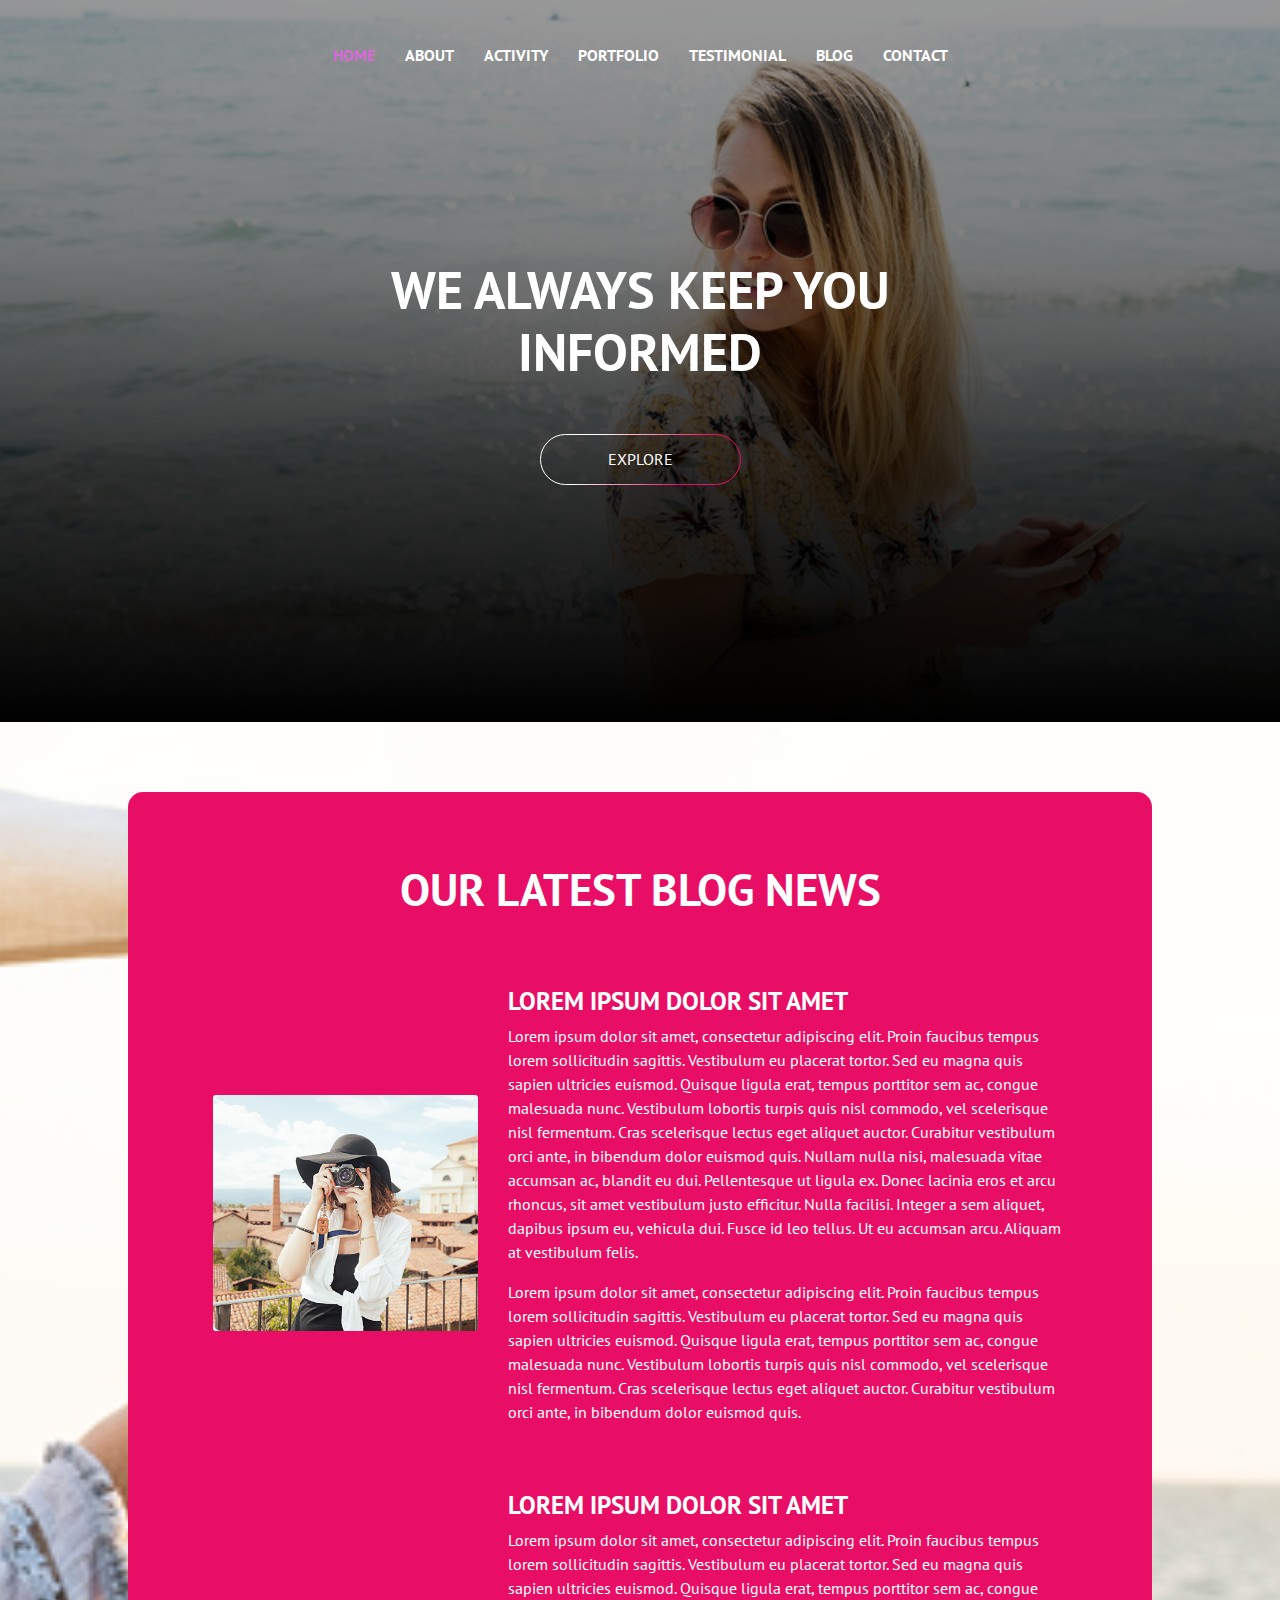
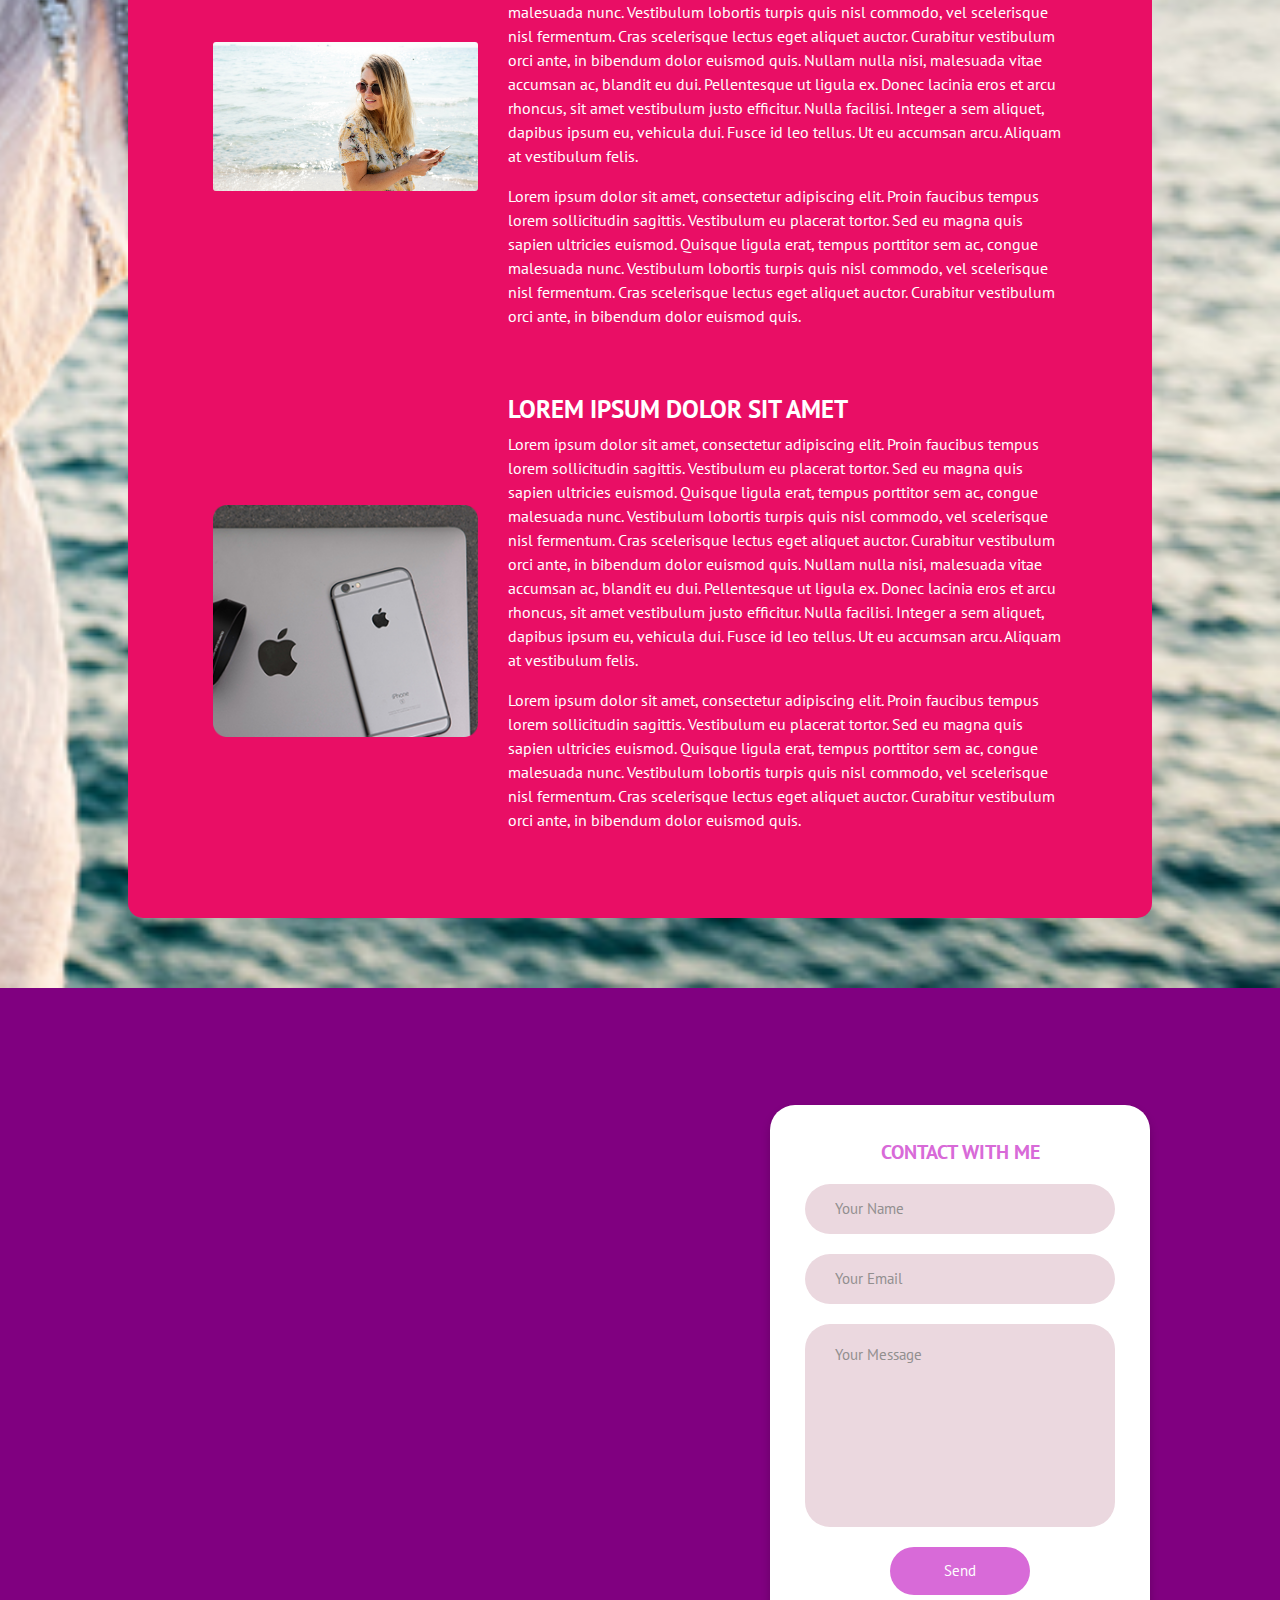
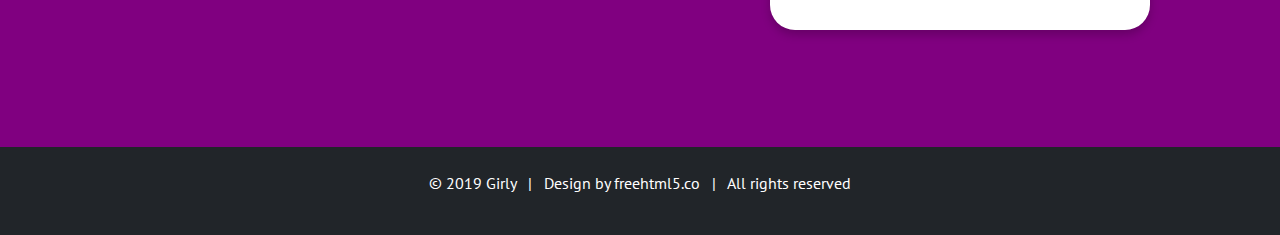
<file: blog.html>
<!DOCTYPE html>
<!--
  Girly by FreeHTML5.co
  Twitter: https://twitter.com/fh5co
  Facebook: https://fb.com/fh5co
  URL: https://freehtml5.co
-->
<html lang="en">
<head>
  <!-- Required meta tags -->
  <meta charset="utf-8">
  <meta name="viewport" content="width=device-width, initial-scale=1, shrink-to-fit=no">
  <link rel="stylesheet" href="assets/css/bootstrap.min.css">
  <link rel="stylesheet" href="assets/css/style.css">
  <title>Girly</title>
</head>

<body>
  <nav class="navbar navbar-expand-md  fixed-top maine-menu">
    <div class="container">
      <button class="navbar-toggler ml-auto" data-target="#my-nav" onclick="myFunction(this)" data-toggle="collapse"> <span class="bar1"></span> <span class="bar2"></span> <span class="bar3"></span> </button>
      <div id="my-nav" class="collapse navbar-collapse">
        <ul class="navbar-nav mx-auto">
          <li class="nav-item active"> <a class="nav-link" href="index.html">Home</a> </li>
          <li class="nav-item"> <a class="nav-link" href="index.html#about" tabindex="-1" aria-disabled="true">About</a></li>
          <li class="nav-item"> <a class="nav-link" href="index.html#activity" tabindex="-1" aria-disabled="true">Activity</a></li>
          <li class="nav-item"> <a class="nav-link" href="index.html#portfolio" tabindex="-1" aria-disabled="true">Portfolio</a></li>
          <li class="nav-item"> <a class="nav-link" href="index.html#testimonial" tabindex="-1" aria-disabled="true">Testimonial</a></li>
          <li class="nav-item"> <a class="nav-link" href="#" tabindex="-1" aria-disabled="true">Blog</a></li>
          <li class="nav-item"> <a class="nav-link" href="index.html#contact" tabindex="-1" aria-disabled="true">Contact</a></li>
        </ul>
      </div>
    </div>
  </nav>

  <div class="container-fluid fh5co-home-banner">
    <div class="card"> <img class="card-img" src="assets/img/girl1.jpg" alt="">
      <div class="card-img-overlay">
        <div class="center-text">
          <h2 class="card-title">We always keep you informed</h2>
          <a href="#" class="btn">
            <svg width="201" height="51" viewBox="0 0 201 51">
              <defs>
                <style>
                .cls-1 {
                  fill: none;
                  stroke-width: 1px;
                  stroke: url(#linear-gradient);
                }
              </style>
              <linearGradient id="linear-gradient" x1="140.508" y1="50.5" x2="60.492" y2="0.5" gradientUnits="userSpaceOnUse">
                <stop offset="0" stop-color="#e90e65"/>
                <stop offset="1" stop-color="#fff"/>
              </linearGradient>
            </defs>
            <rect id="Rounded_Rectangle_1" data-name="Rounded Rectangle 1" class="cls-1" x="0.5" y="0.5" width="200" height="50" rx="25" ry="25"/>
          </svg>
        Explore</a> </div>
      </div>
    </div>
  </div>


  <!-- Blog content section -->
  <section class="fh5co-blog-content">
    <div class="blog-content-bckg">
      <div class="blog-content-inner">
        <div class="container-fluid">
          <h2 class="card-title">Our latest blog news</h2>
          <div class="row single-blog">
            <div class="col-xl-4 col-lg-12 single-blog__img">
              <img class="card-img w-100" src="assets/img/girl3.jpg" alt="">
            </div>
            <div class="col-xl-8 col-lg-12 single-blog__text">
              <h2>Lorem ipsum dolor sit amet</h2>
              <p>Lorem ipsum dolor sit amet, consectetur adipiscing elit. Proin faucibus tempus lorem sollicitudin sagittis. Vestibulum eu placerat tortor. Sed eu magna quis sapien ultricies euismod. Quisque ligula erat, tempus porttitor sem ac, congue malesuada nunc. Vestibulum lobortis turpis quis nisl commodo, vel scelerisque nisl fermentum. Cras scelerisque lectus eget aliquet auctor. Curabitur vestibulum orci ante, in bibendum dolor euismod quis. Nullam nulla nisi, malesuada vitae accumsan ac, blandit eu dui. Pellentesque ut ligula ex. Donec lacinia eros et arcu rhoncus, sit amet vestibulum justo efficitur. Nulla facilisi. Integer a sem aliquet, dapibus ipsum eu, vehicula dui. Fusce id leo tellus. Ut eu accumsan arcu. Aliquam at vestibulum felis.</p>
              <p>Lorem ipsum dolor sit amet, consectetur adipiscing elit. Proin faucibus tempus lorem sollicitudin sagittis. Vestibulum eu placerat tortor. Sed eu magna quis sapien ultricies euismod. Quisque ligula erat, tempus porttitor sem ac, congue malesuada nunc. Vestibulum lobortis turpis quis nisl commodo, vel scelerisque nisl fermentum. Cras scelerisque lectus eget aliquet auctor. Curabitur vestibulum orci ante, in bibendum dolor euismod quis.</p>
            </div>
          </div>
          <div class="row single-blog">
            <div class="col-xl-4 col-lg-12 single-blog__img">
              <img class="card-img w-100" src="assets/img/girl1.jpg" alt="">
            </div>
            <div class="col-xl-8 col-lg-12 single-blog__text">
              <h2>Lorem ipsum dolor sit amet</h2>
              <p>Lorem ipsum dolor sit amet, consectetur adipiscing elit. Proin faucibus tempus lorem sollicitudin sagittis. Vestibulum eu placerat tortor. Sed eu magna quis sapien ultricies euismod. Quisque ligula erat, tempus porttitor sem ac, congue malesuada nunc. Vestibulum lobortis turpis quis nisl commodo, vel scelerisque nisl fermentum. Cras scelerisque lectus eget aliquet auctor. Curabitur vestibulum orci ante, in bibendum dolor euismod quis. Nullam nulla nisi, malesuada vitae accumsan ac, blandit eu dui. Pellentesque ut ligula ex. Donec lacinia eros et arcu rhoncus, sit amet vestibulum justo efficitur. Nulla facilisi. Integer a sem aliquet, dapibus ipsum eu, vehicula dui. Fusce id leo tellus. Ut eu accumsan arcu. Aliquam at vestibulum felis.</p>
              <p>Lorem ipsum dolor sit amet, consectetur adipiscing elit. Proin faucibus tempus lorem sollicitudin sagittis. Vestibulum eu placerat tortor. Sed eu magna quis sapien ultricies euismod. Quisque ligula erat, tempus porttitor sem ac, congue malesuada nunc. Vestibulum lobortis turpis quis nisl commodo, vel scelerisque nisl fermentum. Cras scelerisque lectus eget aliquet auctor. Curabitur vestibulum orci ante, in bibendum dolor euismod quis.</p>
            </div>
          </div>
          <div class="row single-blog">
            <div class="col-xl-4 col-lg-12 single-blog__img">
              <img class="card-img w-100" src="assets/img/portfolio-img3.png" alt="">
            </div>
            <div class="col-xl-8 col-lg-12 single-blog__text">
              <h2>Lorem ipsum dolor sit amet</h2>
              <p>Lorem ipsum dolor sit amet, consectetur adipiscing elit. Proin faucibus tempus lorem sollicitudin sagittis. Vestibulum eu placerat tortor. Sed eu magna quis sapien ultricies euismod. Quisque ligula erat, tempus porttitor sem ac, congue malesuada nunc. Vestibulum lobortis turpis quis nisl commodo, vel scelerisque nisl fermentum. Cras scelerisque lectus eget aliquet auctor. Curabitur vestibulum orci ante, in bibendum dolor euismod quis. Nullam nulla nisi, malesuada vitae accumsan ac, blandit eu dui. Pellentesque ut ligula ex. Donec lacinia eros et arcu rhoncus, sit amet vestibulum justo efficitur. Nulla facilisi. Integer a sem aliquet, dapibus ipsum eu, vehicula dui. Fusce id leo tellus. Ut eu accumsan arcu. Aliquam at vestibulum felis.</p>
              <p>Lorem ipsum dolor sit amet, consectetur adipiscing elit. Proin faucibus tempus lorem sollicitudin sagittis. Vestibulum eu placerat tortor. Sed eu magna quis sapien ultricies euismod. Quisque ligula erat, tempus porttitor sem ac, congue malesuada nunc. Vestibulum lobortis turpis quis nisl commodo, vel scelerisque nisl fermentum. Cras scelerisque lectus eget aliquet auctor. Curabitur vestibulum orci ante, in bibendum dolor euismod quis.</p>
            </div>
          </div>
        </div>
      </div>
    </div>
  </section>
  <!-- Blog content section end -->


  <footer class="container-fluid p-0 pr-0">
    <div class="row mr-0 ml-0">
      <div class="col-md-6 pr-0 pl-0 map">
        <iframe src="https://www.google.com/maps/embed?pb=!1m18!1m12!1m3!1d13035.46901327725!2d-80.85396551628644!3d35.234674411422155!2m3!1f0!2f0!3f0!3m2!1i1024!2i768!4f13.1!3m3!1m2!1s0x8856a03af474f38f%3A0xf8301daadf5f7670!2sFourth+Ward%2C+Charlotte%2C+NC%2C+USA!5e0!3m2!1sen!2sin!4v1551001218548"  style="border:0" allowfullscreen></iframe>
      </div>
      <div class="col-md-6 content-us">
        <div class="contact-form">
          <h3 class="text-uppercase">Contact with me</h3>
          <input type="text" class="form-control" placeholder="Your Name">
          <input type="text" class="form-control" placeholder="Your Email">
          <textarea class="form-control" placeholder="Your Message"></textarea>
          <button type="submit">Send</button>
        </div>
      </div>
    </div>
    <div class="copy pt-4 pb-4">
      <p><a href="https://freehtml5.co/" target="_blank"> &copy; 2019 Girly</a>  &nbsp;  |  &nbsp; Design by <a href="https://freehtml5.co/" target="_blank">freehtml5.co</a> &nbsp; | &nbsp;  All rights reserved</p>
    </div>
  </footer>

  <!-- jQuery first, then Popper.js, then Bootstrap JS --> 
  <script src="assets/js/jquery-3.3.1.slim.min.js"></script> 
  <script src="assets/js/popper.min.js" ></script> 
  <script src="assets/js/bootstrap.min.js"></script> 
  <script src="assets/js/owl.carousel.min.js"></script> 
  <script src="assets/js/main.js"></script>

</body>
</html>
</file>
<file: assets/css/style.css>
/*
 * Girly by FreeHTML5.co
 * Twitter: https://twitter.com/fh5co
 * Facebook: https://fb.com/fh5co
 * URL: https://freehtml5.co
 */
 /* For mobile devices */
 @media (max-width: 767px) {
  .fh5co-home-banner .card-video {
    height: 550px; /* Increase the height as needed for mobile devices */
  }
}


#navitemlogo{

  font-family: Nunito,sans;
  color: white ;
  size: 990%;
}

@media (max-width: 768px) {
  #navitemlogo {
    text-align: left;
  }
}



/* Default font size and alignment for larger screens */
#navitemlogo {
  font-size: 38px;
  text-align: left;
}

/* Media query for smaller screens */
@media screen and (max-width: 768px) {
  #navitemlogo {
    font-size: 20px; /* Adjust the size for smaller screens */
    text-align: left; /* Align center for smaller screens */
  }
}

/* Media query for even smaller screens */
@media screen and (max-width: 480px) {
  #navitemlogo {
    font-size: 25px; /* Adjust the size for even smaller screens */
    text-align: left; /* Align center for even smaller screens */
  }
}


#btn btn-primary ml-auto{


  background-color: rgb(122, 129, 128);
  
}
@media (max-width: 767px) { /* Custom styles for screens up to 767px wide */
  .custom-button {
    position: absolute;
    bottom: -10px;
    left: 50%;
    transform: translateX(-50%);
    
  }
}

#ml-auto{

text-align: right;



}
/* Increase the height as needed for tablets */
 /* for size of display */
/* @media (min-width: 768px) {
  .fh5co-home-banner .card-video {
    height: 100px; 
   }
}  */
/* Increase the height as needed for larger screens */
/* For larger screens */
 /* @media (min-width: 992px) {
  .fh5co-home-banner .card-video {
    height: 1000px; 
   }
 }   */

 




 

/* ////////////////////////////////////////////////////////////////////////////////////////////// */

.mt-4 stats-you-should-know-section{
        display: grid;
        grid-template-columns: repeat(3, 1fr);
        grid-gap: 20px;
        margin-top: 40px;
      }

 

      .quick-links-list-items {
        color: white;
        /* Add any other styles for the links here */
      }


.desktop-footer-section-title{

color: #000;
}
.card-body {
  -webkit-box-flex: 1;
  flex: 1 1 auto;
  min-height: 1px;
}

stats-you-should-know-section .stats-cards-swiper-container .stats-card-swiper-wrapper .stats-card-swiper-slide .stats-card-swiper-slider-card .stats-card-swiper-slider-card-body{
  background: #000;
  padding: 2rem;
}
.stats-card-swiper-slide {
  display: inline-block;
  vertical-align: top;
  width: 23%; /* Adjust the width as needed */
}
.stats-card-swiper-slide:not(:last-child) {
  margin-right: 20px; /* Adjust the margin as needed */
}

/* ////////////////////////////////////////////////////////////////////////////////// */
.swiper-card-w-100 .stats-card-value {
  font-size: 5vw; /* Adjust the value based on your preference */
}

.swiper-parent-container {
  max-height: 400px; /* Set the desired height for the container */
  overflow-y: auto; /* Add vertical scrollbar when content exceeds the container height */
}

/* Add styles for the scrollbar */
.swiper-scrollbar {
  width: 5px;
  background-color: #f1f1f1;
  position: absolute;
  right: 0;
  top: 0;
  bottom: 0;
  z-index: 1;
}
.swiper-scrollbar::before {
  content: "";
  display: block;
  width: 5px;
  background-color: #888;
  border-radius: 2.5px;
  position: absolute;
  top: 0;
  left: 50%;
  transform: translateX(-50%);
}


/* Media queries for responsiveness */
@media (max-width: 768px) {
  /* Adjust styles for smaller screens */
  .swiper-parent-container {
    max-height: 300px;
  }
}


/* /////////////////////////////////////////////////////////////////////////////// */



 
* {
  margin: 0;
  padding: 0; }

/* Colors */
/* fonts variable */
.data{
text-align: center ;


}


.m-0{

color: whitesmoke;
font-family: "Trirong", serif;
  

}

/* Default styles for .tcs-custom-container */
.tcs-custom-container {
  padding: 3.5%;
  display: block;
  font-family: -apple-system, BlinkMacSystemFont, Segoe UI, Roboto, Helvetica Neue, Arial, Noto Sans, Liberation Sans, sans-serif, Apple Color Emoji, Segoe UI Emoji, Segoe UI Symbol, Noto Color Emoji;
  font-size: 1rem;
  font-weight: 400;
  line-height: 1.5;
  color: #212529;
  text-align: left;
  -webkit-text-size-adjust: 100%;
  box-sizing: inherit;
  position: relative !important;
}

/* General styles for the box container */
.tcs-custom-container {
  padding: 3.5%;
  /* Add other styles as needed */
}

/* General styles for the box */
.stats-card-swiper-slider-card {
  border: 1px solid #ccc;
  display: flex;
  border-radius: 8px;
  padding: 20px;
  margin-bottom: 20px;
}

/* Add media query for smaller screens */
@media (max-width: 767px) {
  .swiper-card-w-25 {
    width: 100% !important;
  }
}


/*  for data container 
@media (min-width: 768px) {
  .stats-you-should-know-section {
    display: flex;
    flex-wrap: wrap;
    justify-content: center;
  }

  .swiper-card-swiper-slide {
    flex: 0 0 calc(50% - 30px);
    max-width: calc(50% - 30px);
  }
} */
/* ///////////////////////////////////////////////////////////////////// */

/* /////////////////////////////////////////////// */
/* For mobile devices */
@media (max-width: 767px) {
  .stats-card-swiper-slide {
    flex: 0 0 100% !important;
    max-width: 100% !important;
  }
}

/* For tablets and larger devices */
@media (min-width: 768px) {
  .stats-card-swiper-slide {
    flex: 0 0 calc(50% - 30px);
    max-width: calc(50% - 30px);
  }
}
/* //////////////////////////////////////////////////////////////////// */
/* //////////////////////////////////////////////////////////////// */
/* 
@media (max-width: 767px) {
  .stats-card-swiper-slide {
    flex: 0 0 100% !important;
    max-width: 50% !important;
  }
}

/* For tablets and larger devices */
/* @media (min-width: 768px) {
  .stats-card-swiper-slide {
    flex: 0 0 calc(50% - 30px);
    max-width: calc(50% - 30px);
  }
} */ 



/* Center the video for screens up to 480px wide */
  /* Center the video for screens up to 768px wide */
  @media (max-width: 768px) {
    .card-video {
        width: 600px;
        height: 450px;
        margin: 0 auto; /* Center horizontally using margin auto */
    }
}

/* Position video to the left for screens up to 480px wide */
@media (max-width: 768px) {
  .card-video {
      width: 370px;
      height: 650px;
      margin: 0 auto; /* Center horizontally using margin auto */
  }
}

/* Center video for screens up to 480px wide */
 /* Default video size for screens wider than 768px */
 


.video-container {
  display: flex;
  justify-content: center;
  align-items: center;
  height: 100vh;
}

/* ///////////////////////////////////////////////////////////////////////////////////////// */

.description{
font-family: "Amazon Ember", "Helvetica Neue", Helvetica, Arial, sans-serif;
color: #111;
}

@font-face {
  font-family: "Oswald-Bold";
  src: url(../fonts/Oswald-Bold.ttf); }

@font-face {
  font-family: "PT-Sans-Bold";
  src: url(../fonts/PT_Sans-Web-Bold.ttf); }

@font-face {
  font-family: "PT-Sans-Regular";
  src: url(../fonts/PT_Sans-Web-Regular.ttf); }

@font-face {
  font-family: "PT-Sans-Italic";
  src: url(../fonts/PT_Sans-Web-Italic.ttf); }

body {
  font-size: 16px;
  font-family: "PT-Sans-Regular"; }

h1, h2, h3, h4, h5, h6 {
  font-family: "PT-Sans-Bold"; }

h2 {
  font-size: 25px;
  text-transform: uppercase; }
  @media (max-width: 600px) {
    h2 {
      font-size: 18px; } }

.maine-menu {
  position: absolute;
  top: 20px; }
  .maine-menu .navbar-nav li .nav-link {
    font-family: "PT-Sans-Bold";
    font-size: 16px;
    text-transform: uppercase;
    padding: 15px 15px;
    color: #fff; }
  .maine-menu .navbar-nav li.active a, .maine-menu .navbar-nav li:hover a, .maine-menu .navbar-nav li:visited a {
    color: #d86ad8; }
  .maine-menu .bar1, .maine-menu .bar2, .maine-menu .bar3 {
    width: 25px;
    height: 2px;
    background-color: #fff;
    margin: 5px 0;
    transition: 0.4s;
    display: block;
    position: relative; }
  .maine-menu .change .bar1 {
    -webkit-transform: rotate(-42deg) translate(-2px, 6px);
    transform: rotate(-42deg) translate(-2px, 6px); }
  .maine-menu .change .bar2 {
    opacity: 0; }
  .maine-menu .change .bar3 {
    -webkit-transform: rotate(46deg) translate(-4px, -8px);
    transform: rotate(46deg) translate(-4px, -8px); }
  @media (max-width: 991px) {
    .maine-menu .navbar-nav {
      float: right; }
      .maine-menu .navbar-nav li .nav-link {
        font-family: "PT-Sans-Bold";
        font-size: 16px;
        text-transform: uppercase;
        padding: 7px 10px;
        color: #fff; }
    .maine-menu .collapse.show {
      background:  #181c29; } }
      /* rgba(180, 0, 251, 0.5) */

.card {
  border: none;
  background: none;
  border-radius: 0; }
  .card img {
    border-radius: 0; }

.fh5co-home-banner {
  padding: 0; }
  .fh5co-home-banner .card {
    border: none; }
  .fh5co-home-banner h2 {
    font-size: 52px;
    color: #fff;
    text-transform: uppercase;
    max-width: 730px;
    margin: 0 auto; }
  .fh5co-home-banner a {
    text-transform: uppercase;
    color: #fff;
    width: 198px;
    border-radius: 40px;
    margin-top: 50px;
    padding: 13px 0; }
    .fh5co-home-banner a svg {
      position: absolute;
      left: 0;
      right: 0;
      margin: 0 auto;
      margin-top: -13px; }
  .fh5co-home-banner .center-text {
    text-align: center;
    position: relative;
    top: 35%; }
  .fh5co-home-banner .card-img-overlay {
    background: -webkit-linear-gradient(rgba(0, 0, 0, 0.4), rgba(0, 0, 0, 0.5), rgba(0, 0, 0, 0.8), black);
    background: -moz-linear-gradient(rgba(0, 0, 0, 0.4), rgba(0, 0, 0, 0.5), rgba(0, 0, 0, 0.8), black);
    background: -o-linear-gradient(rgba(0, 0, 0, 0.4), rgba(0, 0, 0, 0.5), rgba(0, 0, 0, 0.8), black);
    background: -linear-gradient(rgba(0, 0, 0, 0.4), rgba(0, 0, 0, 0.5), rgba(0, 0, 0, 0.8), black); }
  @media (max-width: 991px) {
    .fh5co-home-banner h2 {
      font-size: 30px;
      max-width: 460px; }
    .fh5co-home-banner .center-text {
      top: 30%; } }
  @media (max-width: 700px) {
    .fh5co-home-banner a {
      width: 140px;
      padding: 4px 0; }
      .fh5co-home-banner a svg {
        height: 35px;
        margin-top: -5px;
        width: 140px; } }
  @media (max-width: 600px) {
    .fh5co-home-banner a {
      margin-top: 20px; }
    .fh5co-home-banner h2 {
      font-size: 18px;
      max-width: 260px; }
    .fh5co-home-banner .center-text {
      top: 30%; } }

.fh5co-two-img .card-img-overlay {
  background: -webkit-linear-gradient(rgba(0, 0, 0, 0.2), rgba(0, 0, 0, 0.5), rgba(0, 0, 0, 0.8), black);
  background: -moz-linear-gradient(rgba(0, 0, 0, 0.2), rgba(0, 0, 0, 0.5), rgba(0, 0, 0, 0.8), black);
  background: -o-linear-gradient(rgba(0, 0, 0, 0.2), rgba(0, 0, 0, 0.5), rgba(0, 0, 0, 0.8), black);
  background: -linear-gradient(rgba(0, 0, 0, 0.2), rgba(0, 0, 0, 0.5), rgba(0, 0, 0, 0.8), black); }

.contact-pop {
  margin-top: -300px; }
  .contact-pop .card-img-overlay {
    background: -webkit-linear-gradient(rgba(0, 0, 0, 0.2), rgba(0, 0, 0, 0.6));
    background: -moz-linear-gradient(rgba(0, 0, 0, 0.2), rgba(0, 0, 0, 0.6));
    background: -o-linear-gradient(rgba(0, 0, 0, 0.2), rgba(0, 0, 0, 0.6));
    background: -linear-linear-gradient(rgba(0, 0, 0, 0.2), rgba(0, 0, 0, 0.6));
    border-radius: 15px 0 0 15px; }
  .contact-pop .row {
    max-width: 918px;
    margin: 0 auto; }
  .contact-pop img {
    border-radius: 15px 0 0 15px; }
  .contact-pop .content {
    padding: 45px 20px 20px 40px;
    height: 100%;
    background: #fff;
    border-radius: 0 15px 15px 0; }
    .contact-pop .content h3 {
      color: #3d383a;
      font-size: 30px;
      text-transform: uppercase;
      margin-bottom: 10px; }
    .contact-pop .content h4 {
      color: #978b91;
      font-size: 18px;
      font-family: "PT-Sans-Regular"; }
    .contact-pop .content p {
      color: #584f53; }
    .contact-pop .content hr {
      background-color: #e90e65;
      width: 50px;
      height: 5px;
      border: none;
      margin-left: 0; }
    .contact-pop .content a {
      background-color: #e90e65;
      width: 158px;
      border-radius: 40px;
      color: #fefefe;
      padding: 10px 0;
      margin-top: 20px; }
    @media (max-width: 991px) {
      .contact-pop .content {
        padding: 20px 20px 20px 25px; }
        .contact-pop .content h3 {
          font-size: 24px; }
        .contact-pop .content h4 {
          font-size: 16px; }
        .contact-pop .content p {
          font-size: 14px; }
        .contact-pop .content a {
          width: 120px;
          padding: 5px 0; }
        .contact-pop .content hr {
          margin: 10px 0; } }
  @media (max-width: 991px) {
    .contact-pop {
      margin-top: -250px; } }
  @media (max-width: 767px) {
    .contact-pop {
      margin-top: 0; }
      .contact-pop .col-md-6 {
        padding: 0; }
      .contact-pop img {
        border-radius: 15px 15px 0 0; }
      .contact-pop .card-img-overlay {
        border-radius: 15px 15px 0 0; }
      .contact-pop .content {
        border-radius: 0 0 15px 15px; } }

.owl-carousel, .owl-carousel .owl-item {
  -webkit-tap-highlight-color: transparent;
  position: relative; }

.owl-carousel {
  display: none;
  width: 100%;
  z-index: 1; }

.owl-carousel .owl-stage {
  position: relative;
  -ms-touch-action: pan-Y;
  touch-action: manipulation;
  -moz-backface-visibility: hidden; }

.owl-carousel .owl-stage:after {
  content: ".";
  display: block;
  clear: both;
  visibility: hidden;
  line-height: 0;
  height: 0; }

.owl-carousel .owl-stage-outer {
  position: relative;
  overflow: hidden;
  -webkit-transform: translate3d(0, 0, 0); }

.owl-carousel .owl-item, .owl-carousel .owl-wrapper {
  -webkit-backface-visibility: hidden;
  -moz-backface-visibility: hidden;
  -ms-backface-visibility: hidden;
  -webkit-transform: translate3d(0, 0, 0);
  -moz-transform: translate3d(0, 0, 0);
  -ms-transform: translate3d(0, 0, 0); }

.owl-carousel .owl-item {
  min-height: 1px;
  float: left;
  -webkit-backface-visibility: hidden;
  -webkit-touch-tivitylout: none; }

.owl-carousel .owl-item img {
  display: block;
  width: 100%; }

.owl-carousel .owl-dots.disabled, .owl-carousel .owl-nav.disabled {
  display: none; }

.no-js .owl-carousel, .owl-carousel.owl-loaded {
  display: block; }

.owl-carousel .owl-dot, .owl-carousel .owl-nav .owl-next, .owl-carousel .owl-nav .owl-prev {
  cursor: pointer;
  -webkit-user-select: none;
  -khtml-user-select: none;
  -moz-user-select: none;
  -ms-user-select: none;
  user-select: none; }

.owl-carousel .owl-nav button.owl-next, .owl-carousel .owl-nav button.owl-prev, .owl-carousel button.owl-dot {
  background: 0 0;
  color: inherit;
  border: none;
  padding: 0 !important;
  font: inherit; }

.owl-carousel.owl-loading {
  opacity: 0;
  display: block; }

.owl-carousel.owl-hidden {
  opacity: 0; }

.owl-carousel.owl-refresh .owl-item {
  visibility: hidden; }

.owl-carousel.owl-drag .owl-item {
  -ms-touch-action: pan-y;
  touch-action: pan-y;
  -webkit-user-select: none;
  -moz-user-select: none;
  -ms-user-select: none;
  user-select: none; }

.owl-carousel.owl-grab {
  cursor: move;
  cursor: grab; }

.owl-carousel.owl-rtl {
  direction: rtl; }

.owl-carousel.owl-rtl .owl-item {
  float: right; }

.owl-carousel .animated {
  animation-duration: 1s;
  animation-fill-mode: both; }

.owl-carousel .owl-animated-in {
  z-index: 0; }

.owl-carousel .owl-animated-out {
  z-index: 1; }

.owl-carousel .fadeOut {
  animation-name: fadeOut; }

@keyframes fadeOut {
  0% {
    opacity: 1; }
  100% {
    opacity: 0; } }

.owl-height {
  transition: height .5s ease-in-out; }

.owl-carousel .owl-item .owl-lazy {
  opacity: 0;
  transition: opacity .4s ease; }

.owl-carousel .owl-item .owl-lazy:not([src]), .owl-carousel .owl-item .owl-lazy[src^=""] {
  max-height: 0; }

.owl-carousel .owl-item img.owl-lazy {
  transform-style: preserve-3d; }

.owl-carousel .owl-video-wrapper {
  position: relative;
  height: 100%;
  background: #000; }

.owl-carousel .owl-video-play-icon {
  position: absolute;
  height: 80px;
  width: 80px;
  left: 50%;
  top: 50%;
  margin-left: -40px;
  margin-top: -40px;
  background: url(owl.video.play.png) no-repeat;
  cursor: pointer;
  z-index: 1;
  -webkit-backface-visibility: hidden;
  transition: transform .1s ease; }

.owl-carousel .owl-video-play-icon:hover {
  -ms-transform: scale(1.3, 1.3);
  transform: scale(1.3, 1.3); }

.owl-carousel .owl-video-playing .owl-video-play-icon, .owl-carousel .owl-video-playing .owl-video-tn {
  display: none; }

.owl-carousel .owl-video-tn {
  opacity: 0;
  height: 100%;
  background-position: center center;
  background-repeat: no-repeat;
  background-size: contain;
  transition: opacity .4s ease; }

.owl-carousel .owl-video-frame {
  position: relative;
  z-index: 1;
  height: 100%;
  width: 100%; }

.fh5co-recent-work {
  background: #e90e65;
  padding: 100px 0; }
  @media (max-width: 767px) {
    .fh5co-recent-work {
      padding-bottom: 0; } }

.recent {
  margin-top: 200px; }
  .recent h2 {
    color: #fff; }
  .recent .owl-carousel .owl-stage-outer {
    padding-top: 30px;
    padding-bottom: 50px; }
  .recent .owl-carousel .owl-nav {
    display: block;
    position: absolute;
    top: -30px;
    right: 0;
    color: #fff; }
    .recent .owl-carousel .owl-nav .owl-prev, .recent .owl-carousel .owl-nav .owl-next {
      height: 23px;
      width: 23px;
      text-align: center;
      padding: 0;
      border: 1px solid #fff;
      border-radius: 50%;
      margin: 0 2px; }
      .recent .owl-carousel .owl-nav .owl-prev:hover, .recent .owl-carousel .owl-nav .owl-next:hover {
        background: #fff;
        color: #e90e65; }
      .recent .owl-carousel .owl-nav .owl-prev span, .recent .owl-carousel .owl-nav .owl-next span {
        position: relative;
        display: block;
        top: -2px; }
    .recent .owl-carousel .owl-nav button {
      outline: none; }
  .recent .card {
    border-radius: 15px;
    margin-bottom: 30px;
    transition: all 0.3s;
    -webkit-transition: all 0.3s;
    -moz-transition: all 0.3s; }
    .recent .card .card-img {
      border-radius: 15px; }
    .recent .card h5 {
      font-size: 20px;
      color: #fff;
      margin-bottom: 5px; }
    .recent .card p {
      font-size: 14px;
      color: #e90e65; }
    .recent .card.active, .recent .card:hover {
      transform: scale(1.05, 1.1);
      -webkit-transform: scale(1.05, 1.1);
      -ms-transform: scale(1.05, 1.1);
      -moz-transform: scale(1.05, 1.1);
      box-shadow: 0px 20px 32px 0px rgba(0, 0, 0, 0.25); }
      .recent .card.active .card-img-overlay, .recent .card:hover .card-img-overlay {
        background: -webkit-linear-gradient(rgba(0, 0, 0, 0.3), rgba(14, 233, 98, 0.95));
        background: -moz-linear-gradient(rgba(0, 0, 0, 0.3), rgba(14, 171, 233, 0.95));
        background: linear-gradient(rgba(0, 0, 0, 0.3), #800080);
        background: -ms-linear-gradient(rgba(0, 0, 0, 0.3), rgba(113, 14, 233, 0.95)); }
      .recent .card.active p, .recent .card:hover p {
        color: #e587ac; }
  .recent .card-img-overlay {
    border-radius: 15px;
    background: -webkit-linear-gradient(rgba(0, 0, 0, 0.3), rgba(0, 0, 0, 0.85));
    background: -moz-linear-gradient(rgba(0, 0, 0, 0.3), rgba(0, 0, 0, 0.85));
    background: linear-gradient(rgba(0, 0, 0, 0.3), rgba(0, 0, 0, 0.85));
    background: -ms-linear-gradient(rgba(0, 0, 0, 0.3), rgba(0, 0, 0, 0.85));
    background: -o-linear-gradient(rgba(0, 0, 0, 0.3), rgba(0, 0, 0, 0.85)); }
  .recent .heart {
    width: auto !important; }
  .recent .bottom-text {
    position: absolute;
    bottom: 30px; }
  @media (max-width: 767px) {
    .recent {
      margin-top: 100px; } }

.fh5co-portfolio {
  background-color: #f2d5d7;
  background-image: url(../img/camera-bg.jpg);
  background-position: right bottom;
  background-repeat: no-repeat;
  padding: 100px 0;
  margin-top: 0; }
  .fh5co-portfolio h2 {
    color: #584f53;
    margin-bottom: 20px; }
  .fh5co-portfolio .card {
    margin-bottom: 0; }
    .fh5co-portfolio .card.active, .fh5co-portfolio .card:hover {
      transform: none;
      box-shadow: none; }
  .fh5co-portfolio .bottom-text {
    bottom: 15px; }
  .fh5co-portfolio .bx {
    float: left;
    padding: 7px; }
  @media (max-width: 1199px) {
    .fh5co-portfolio .bx-1, .fh5co-portfolio .bx-4 {
      width: 32.5%; }
    .fh5co-portfolio .bx-2 {
      width: 41%; }
    .fh5co-portfolio .bx-3 {
      width: 26.5%; }
    .fh5co-portfolio .bx-middle {
      width: 67.5%; }
    .fh5co-portfolio .bx-5, .fh5co-portfolio .bx-8 {
      width: 39%; }
    .fh5co-portfolio .bx-6, .fh5co-portfolio .bx-7 {
      width: 61%; } }
  @media (max-width: 991px) {
    .fh5co-portfolio h5 {
      font-size: 16px !important; } }
  @media (max-width: 767px) {
    .fh5co-portfolio h5 {
      font-size: 14px !important; } }
  @media (max-width: 576px) {
    .fh5co-portfolio h5 {
      font-size: 16px !important; }
    .fh5co-portfolio .bx {
      width: auto !important;
      display: inline-block;
      float: none;
      margin: 3px auto; }
    .fh5co-portfolio .bx-middle {
      text-align: center !important; }
      .fh5co-portfolio .bx-middle .heart {
        float: left !important; } }

.activity {
  background: #f3e7e8;
  padding-bottom: 0px; }
  .activity .recent {
    margin-top: 0; }
  .activity h2 {
    color: #800080; }
  .activity .owl-carousel .owl-nav .owl-prev, .activity .owl-carousel .owl-nav .owl-next {
    color: #212020;
    border-color: #212020; }
    .activity .owl-carousel .owl-nav .owl-prev:hover, .activity .owl-carousel .owl-nav .owl-next:hover {
      background: #212020;
      color: #fff; }
  .activity .card {
    margin-bottom: 0;
    box-shadow: 0px 10px 21px 0px rgba(0, 0, 0, 0.2); }
    .activity .card .card-img-overlay {
      background: -webkit-linear-gradient(rgba(0, 0, 0, 0), rgba(0, 0, 0, 0.6));
      background: -moz-linear-gradient(rgba(0, 0, 0, 0), rgba(0, 0, 0, 0.6));
      background: linear-gradient(rgba(0, 0, 0, 0), rgba(0, 0, 0, 0.6));
      background: -ms-linear-gradient(rgba(0, 0, 0, 0), rgba(0, 0, 0, 0.6)); }
    .activity .card.active, .activity .card:hover {
      transform: none;
      box-shadow: none; }
      .activity .card.active .card-img-overlay, .activity .card:hover .card-img-overlay {
        background: -webkit-linear-gradient(rgba(0, 0, 0, 0.3), rgba(92, 199, 16, 0.95));
        background: -moz-linear-gradient(rgba(0, 0, 0, 0.3), rgba(76, 14, 152, 0.95));
        background: linear-gradient(rgba(0, 0, 0, 0.3), rgba(120, 13, 170, 0.95));
        background: -ms-linear-gradient(rgba(0, 0, 0, 0.3), rgba(149, 215, 15, 0.95)); }
      .activity .card.active p, .activity .card:hover p {
        color: #e587ac; }
    .activity .card h5 {
      font-size: 22px; }
    .activity .card:hover a {
      display: inline-block; }
  .activity .card-img-overlay {
    padding: 0 2.2rem; }
    .activity .card-img-overlay a {
      display: none;
      font-size: 20px;
      color: #fff;
      text-decoration: none;
      margin-top: 10px; }
      .activity .card-img-overlay a img {
        width: 20px;
        display: inline-block;
        color: #fff; }

.fh5co-about-me {
  padding: 0; }
  .fh5co-about-me .card-img-overlay {
    background-color: rgba(14, 124, 233, 0.902); }
  .fh5co-about-me h2 {
    text-align: center;
    color: #fff;
    margin: 70px auto; }
  .fh5co-about-me .card-img {
    min-height: 730px; }
  .fh5co-about-me .carousel-indicators {
    bottom: 100px; }
    .fh5co-about-me .carousel-indicators li {
      height: 89px;
      width: 89px;
      z-index: 55;
      text-indent: 5px;
      border: 1px solid #fafafa;
      border-style: solid;
      border-radius: 50%;
      padding: 3px;
      background: none;
      margin: 0 20px;
      position: relative;
      top: 43px;
      opacity: 0.5; }
      .fh5co-about-me .carousel-indicators li span {
        font-family: "PT-Sans-Bold";
        font-size: 18px;
        text-align: center;
        margin-top: 20px;
        display: none;
        color: #fff; }
      .fh5co-about-me .carousel-indicators li img {
        width: 100%;
        position: relative;
        left: -5px; }
      .fh5co-about-me .carousel-indicators li.active {
        height: 166px;
        width: 166px;
        opacity: 1;
        top: 0px;
        padding: 7px; }
        .fh5co-about-me .carousel-indicators li.active span {
          display: block; }
  .fh5co-about-me .carousel-caption {
    bottom: 335px; }
    .fh5co-about-me .carousel-caption p {
      max-width: 540px;
      margin: 0 auto;
      margin-top: 50px; }
  @media (max-width: 991px) {
    .fh5co-about-me .card-img {
      position: relative;
      width: 150% !important;
      margin-left: -25%;
      margin-right: -25%; } }
  @media (max-width: 720px) {
    .fh5co-about-me h2 {
      margin: 20px auto; }
    .fh5co-about-me .card-img {
      min-height: 575px; }
    .fh5co-about-me .carousel-caption {
      left: 5%;
      right: 5%;
      bottom: 270px; }
      .fh5co-about-me .carousel-caption p {
        margin-top: 20px; }
      .fh5co-about-me .carousel-caption img {
        max-width: 50px; }
    .fh5co-about-me .carousel-indicators {
      bottom: 100px;
      margin-left: 5%;
      margin-right: 5%; }
      .fh5co-about-me .carousel-indicators li {
        height: 60px;
        width: 60px;
        margin: 0 10px;
        
        top: 20px; }
        .fh5co-about-me .carousel-indicators li span {
          font-size: 14px; }
        .fh5co-about-me .carousel-indicators li.active {
          height: 100px;
          width: 100px; } }
/* //////////////////////////////////////////////////////////////////////////////////////////// */
          .container-fluid.fh5co-recent-work {
            background-color: #800080;
          }
          
         

.fh5co-insta-feed {
  padding: 100px 0;
  background: #800080; }
  .fh5co-insta-feed .card {
    box-shadow: none; }
    .fh5co-insta-feed .card .card-img-overlay {
      background: -webkit-linear-gradient(rgba(0, 0, 0, 0), rgba(0, 0, 0, 0.4));
      background: -moz-linear-gradient(rgba(0, 0, 0, 0), rgba(0, 0, 0, 0.4));
      background: linear-gradient(rgba(0, 0, 0, 0), rgba(0, 0, 0, 0.4));
      background: -ms-linear-gradient(rgba(0, 0, 0, 0), rgba(0, 0, 0, 0.4)); }

.twit-box {
  margin: 0 auto;
  border-radius: 15px;
  background-color: #fff;
  box-shadow: 0px 10px 10px 0px rgba(0, 0, 0, 0.2);
  width: 100%;
  max-width: 350px;
  padding: 60px 30px 30px 30px; }
  .twit-box .media-body h5 {
    font-size: 22px;
    color: #03a9f4; }
  .twit-box .media-body p {
    color: #a1a0a1; }
  .twit-box p {
    color: #666666; }
  .twit-box a {
    background-color: #03a9f4;
    border-color: #03a9f4;
    width: 120px;
    padding: 5px 0;
    border-radius: 40px; }
    .twit-box a:hover, .twit-box a:visited {
      background-color: #0286c2; }
  .twit-box::before {
    content: "";
    position: absolute;
    width: 70px;
    height: 57px;
    background: url(../img/twitter-logo.png);
    margin-left: -55px;
    top: -20px; }

.feed-caro {
  padding-top: 36px; }
  @media (max-width: 1199px) {
    .feed-caro {
      padding-top: 95px; } }

.social-links {
  margin-top: 20px; }
  .social-links ul li {
    text-align: center;
    margin: 0 10px; }
    .social-links ul li a {
      border: 1px solid #a59299;
      border-radius: 50%;
      width: 48px;
      height: 48px;
      padding: 0;
      padding-top: 10px; }
    .social-links ul li:hover a, .social-links ul li:visited a {
      background: #fff; }

footer {
  background: #800080; }
  footer iframe {
    height: 100%;
    width: 100%; }
  footer .contact-form {
    border-radius: 25px;
    padding: 35px;
    background-color: #fff;
    box-shadow: 0px 5px 10px 0px rgba(0, 0, 0, 0.2);
    width: 100%;
    max-width: 380px;
    margin: 117px auto; }
    footer .contact-form h3 {
      color: #d86ad8;
      font-size: 20px;
      text-align: center;
      margin-bottom: 20px; }
    footer .contact-form .form-control {
      margin-bottom: 20px;
      border: none;
      background-color: #ebd8df;
      border-radius: 25px;
      font-size: 15px;
      padding: 25px 30px; }
    footer .contact-form ::-webkit-input-placeholder {
      color: #928f8f; }
    footer .contact-form textarea {
      height: 203px;
      resize: none;
      padding-top: 20px !important; }
    footer .contact-form button {
      background: #d86ad8;
      width: 140px;
      padding: 13px 0;
      font-size: 15px;
      color: #fff;
      border: none;
      border-radius: 40px;
      margin: 0 auto;
      display: block;
      cursor: pointer; }
      footer .contact-form button:hover, footer .contact-form button:visited {
        background: #b90b50; }
  footer .copy {
    background: #212529;
    text-align: center;
  height:900%; }
    footer .copy p {
      color: #fff; }
    footer .copy a {
      color: #fff;
      transition: 0.3s ease;
      text-decoration: none; }
      footer .copy a:hover {
        color: #e90e65; }
  @media (max-width: 1199px) {
    footer .contact-form {
      margin: 50px auto; } }
  @media (max-width: 767px) {
    footer .map {
      min-height: 300px; } }

@media (max-width: 767px) {
  .row {
    margin-left: 0;
    margin-right: 0; }
  .container-fluid {
    padding-left: 0;
    padding-right: 0; } }

/* Blog page style */
.fh5co-blog-content {
  background-image: url(../img/girl2.jpg);
  background-position: right bottom;
  background-repeat: no-repeat;
  background-size: cover; }

.blog-content-bckg {
  margin: 0 auto;
  padding: 70px 0;
  width: 80%;
  color: #fff; }
  @media (max-width: 992px) {
    .blog-content-bckg {
      padding: 40px 0; } }

.blog-content-inner {
  background-color: #f2d5d7;
  background-color: #e90e65;
  padding: 70px;
  border-radius: 15px; }
  .blog-content-inner .card-title {
    margin-bottom: 70px;
    font-size: 45px;
    text-align: center; }
    @media (max-width: 992px) {
      .blog-content-inner .card-title {
        margin-bottom: 40px;
        font-size: 30px; } }
    @media (max-width: 600px) {
      .blog-content-inner .card-title {
        font-size: 18px; } }
  @media (max-width: 767px) {
    .blog-content-inner {
      padding: 40px; } }
  @media (max-width: 600px) {
    .blog-content-inner {
      padding: 20px 0; } }

.single-blog {
  display: flex;
  align-items: center;
  margin-bottom: 50px; }
  .single-blog:last-child {
    margin-bottom: 0; }
  @media (max-width: 1199px) {
    .single-blog .single-blog__img {
      margin-bottom: 30px; } }
  @media (max-width: 600px) {
    .single-blog .single-blog__text {
      font-size: 14px;
      text-align: justify; } }
  @media (max-width: 1199px) {
    .single-blog {
      padding-bottom: 20px;
      border-bottom: 1px solid #fff; }
      .single-blog:last-child {
        padding-bottom: 0;
        border-bottom: none; } }
</file>
